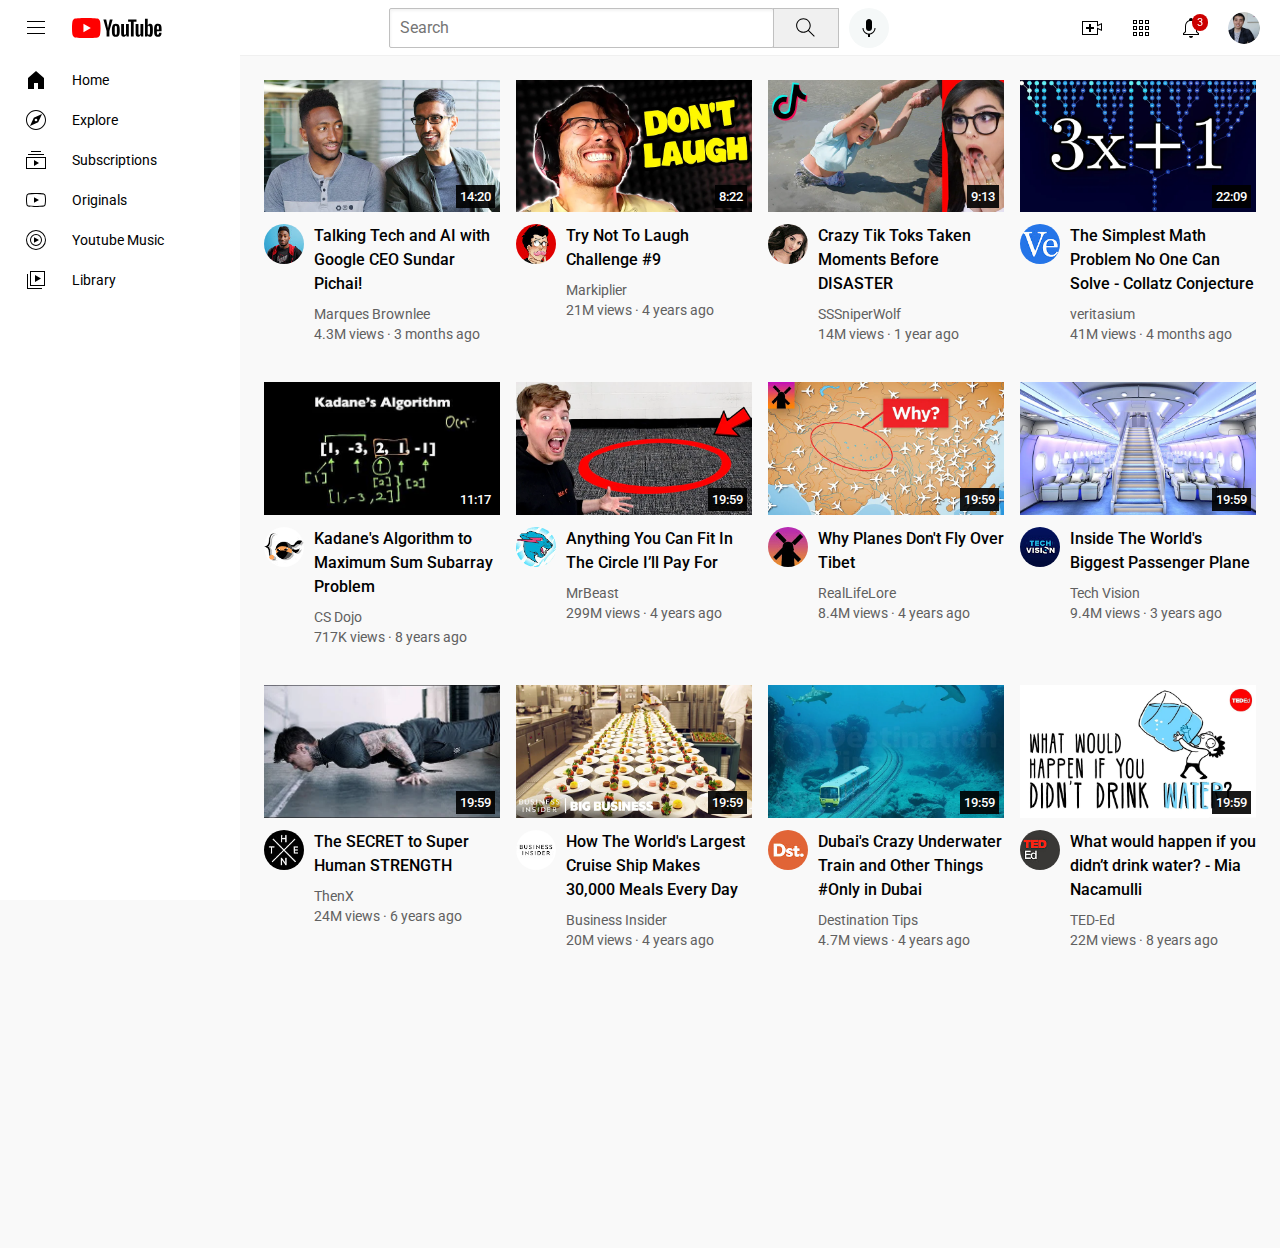
<file: index.html>
<!DOCTYPE html>
<html lang="en">
<head>
    <link rel="stylesheet" href="video.css">
    <link rel="stylesheet" href="header.css">
    <link rel="stylesheet" href="general.css">
    <link rel="stylesheet" href="sidebar.css">

    <link rel="preconnect" href="https://fonts.googleapis.com">
    <link rel="preconnect" href="https://fonts.gstatic.com" crossorigin>
    <link href="https://fonts.googleapis.com/css2?family=Montserrat:ital,wght@0,100..900;1,100..900&family=Roboto:ital,wght@0,100;0,300;0,400;0,500;0,700;0,900;1,100;1,300;1,400;1,500;1,700;1,900&display=swap" rel="stylesheet">

    <meta charset="UTF-8">
    <meta name="viewport" content="width=device-width, initial-scale=1.0">
    <title>YouTube</title>
</head>
<body>
    <header class="header">
        <div class="left-section">
            <img class="hamburger-menu" src="icons/hamburger-menu.svg">
            <img class="youtube-logo" src="icons/youtube-logo.svg">
        </div>
   
        <div class="middle-section">
               <input class="search-bar" type="text" placeholder="Search">
               <button class="search-button">
                   <img class="search-icon" src="icons/search.svg">
                   <div class="tooltip">Search</div>
               </button>
               <button class="voice-search-button">
                   <img class="voice-search-icon" src="icons/voice-search-icon.svg">
                   <div class="tooltip">Search with your voice</div>
               </button>
        </div>

        <div class="right-section">
            <div class="upload-icon-container">
                <img class="upload-icon" src="icons/upload.svg">
                <div class="tooltip">Create</div>
            </div>

            <div class="yt-apps-container">
                <img class="youtube-apps-icon" src="icons/youtube-apps.svg">
                <div class="tooltip">Youtube apps</div>
            </div>

            <div class="notification-icon-container">
                <img class="notifications-icon" src="icons/notifications.svg">
                <div class="notification-count">3</div>
                <div class="tooltip">Notifications</div>
            </div>
            <img class="current-user-picture" src="channel-picture/my-channel.jpeg">
        </div>
    </header>

    <nav class="sidebar">
        <div class="sidebar-link">
            <img src="icons/home.svg">
            <div>Home</div>
        </div>
        <div class="sidebar-link">
            <img src="icons/explore.svg">
            <div>Explore</div>
        </div>
        <div class="sidebar-link">
            <img src="icons/subscriptions.svg">
            <div>Subscriptions</div>
        </div>
        <div class="sidebar-link">
            <img src="icons/originals.svg">
            <div>Originals</div>
        </div>
        <div class="sidebar-link">
            <img src="icons/youtube-music.svg">
            <div>Youtube Music</div>
        </div>
        <div class="sidebar-link">
            <img src="icons/library.svg">
            <div>Library</div>
        </div>
    </nav>
    
    <main>
        <section class="video-grid">
            <div class="video-preview">
                <div class="thumbnail-row">
                    <a href="https://www.youtube.com/watch?v=n2RNcPRtAiY">
                    <img class="thumbnail" src="images/thumbnail-1.webp">
                    </a>
                    <div class="thumbnail-time">14:20</div>
                </div>

                <div class="video-info-grid">
                     <div class="channel-picture">
                        <div class="profile-picture-container">
                            <a href="https://www.youtube.com/c/mkbhd" target="_blank">
                                <img class="profile-picture" src="images/channel-1.jpeg">
                            </a>
                            <div class="channel-tooltip">
                                <img class="channel-tooltip-picture" src="images/channel-1.jpeg">
                            <div>
                                <div class="channel-tooltip-name">Marques Brownlee</div>
                                <div class="channel-tooltip-subs">19.6M subscribers</div>
                            </div>
                        </div>
                     </div>
                </div>
 
                    <div class="video-info">
                        <p class="video-title"> <a href="https://www.youtube.com/watch?v=n2RNcPRtAiY">Talking Tech and AI with Google CEO Sundar Pichai!</a> </p>
                        <p class="video-author"> <a href="https://www.youtube.com/c/mkbhd">Marques Brownlee</a></p>
                        <p class="video-stats">4.3M views &middot; 3 months ago</p>
                    </div>
                </div>
            </div>
        
            <div class="video-preview">
                <div class="thumbnail-row">
                    <a href="https://www.youtube.com/watch?v=mP0RAo9SKZk">
                    <img class="thumbnail" src="images/thumbnail-2.webp">
                    </a>
                    <div class="thumbnail-time">8:22</div>
                </div>

            <div class="video-info-grid">
                 <div class="channel-picture">
                    <div class="profile-picture-container">
                        <a href="https://www.youtube.com/c/markiplier">
                            <img class="profile-picture" src="images/channel-2.jpeg">
                        </a>
                        <div class="channel-tooltip">
                            <img class="channel-tooltip-picture" src="images/channel-2.jpeg">
                        <div>
                            <div class="channel-tooltip-name"> Markpilier </div>
                            <div class="channel-tooltip-subs"> 37M susbcribers </div>
                        </div>
                    </div>     
                </div>
            </div>
                    <div class="video-info">
                        <p class="video-title"><a href="https://www.youtube.com/watch?v=mP0RAo9SKZk">Try Not To Laugh Challenge #9</a></p>
                        <p class="video-author"> <a href="https://www.youtube.com/c/markiplier">Markiplier</a></p>
                        <p class="video-stats">21M views &middot; 4 years ago</p>
                    </div>
                </div>
            </div>
        
            <div class="video-preview">
                <div class="thumbnail-row">
                    <a href="https://www.youtube.com/watch?v=FgjPQQeTh1w">
                    <img class="thumbnail" src="images/thumbnail-3.webp">
                    </a>
                    <div class="thumbnail-time">9:13</div>
                </div>

                <div class="video-info-grid">
                    <div class="channel-picture">
                        <div class="profile-picture-container">
                            <a href="https://www.youtube.com/user/SSSniperWolf">
                                <img class="profile-picture" src="images/channel-3.jpeg">
                            </a>
                            
                            <div class="channel-tooltip">
                                <img class="channel-tooltip-picture" src="images/channel-3.jpeg">
                            <div>
                                <div class="channel-tooltip-name">SSSniperWolf</div>
                                <div class="channel-tooltip-subs">34.7M subscribers</div>
                            </div>
                        </div>
                    </div>
            </div> 

                        
                    <div class="video-info">
                        <p class="video-title"><a href="https://www.youtube.com/watch?v=FgjPQQeTh1w">Crazy Tik Toks Taken Moments Before DISASTER</a> </p>
                        <p class="video-author"> <a href="https://www.youtube.com/user/SSSniperWolf">SSSniperWolf</a></p>
                        <p class="video-stats">14M views &middot; 1 year ago</p>
                    </div>
                </div>
            </div>
        
            <div class="video-preview">
                <div class="thumbnail-row">
                    <a href="https://www.youtube.com/watch?v=094y1Z2wpJg">
                    <img class="thumbnail" src="images/thumbnail-4.webp">
                    </a>
                    <div class="thumbnail-time">22:09</div>
                </div>

                <div class="video-info-grid">
                    <div class="channel-picture">
                        <div class="profile-picture-container">
                            <a href="https://www.youtube.com/c/veritasium">
                                <img class="profile-picture" src="images/channel-4.jpeg">
                            </a>
                            <div class="channel-tooltip">
                                <img class="channel-tooltip-picture" src="images/channel-4.jpeg">
                            <div>
                                <div class="channel-tooltip-name">veritasium</div>
                                <div class="channel-tooltip-subs">16.5M subscribers</div>
                            </div>
                            </div>
                        </div>
                    </div>
                    
                    <div class="video-info">
                        <p class="video-title"><a href="https://www.youtube.com/watch?v=094y1Z2wpJg">The Simplest Math Problem No One Can Solve - Collatz Conjecture</a></p>
                        <p class="video-author"><a href="https://www.youtube.com/c/veritasium"> veritasium </a></p>
                        <p class="video-stats">41M views &middot; 4 months ago</p>
                    </div>
                </div>
            </div>
            
            <div class="video-preview">
                <div class="thumbnail-row">
                    <a href="https://www.youtube.com/watch?v=86CQq3pKSUw">
                    <img class="thumbnail" src="images/thumbnail-5.webp">
                    </a>
                    <div class="thumbnail-time">11:17</div>
                </div>
                <div class="video-info-grid">
                    <div class="channel-picture">
                        <div class="profile-picture-container">
                            <a href="https://www.youtube.com/c/CSDojo">
                                <img class="profile-picture" src="images/channel-5.jpeg">
                            </a>
                            <div class="channel-tooltip">
                                <img class="channel-tooltip-picture" src="images/channel-5.jpeg">
                            <div>
                                <div class="channel-tooltip-name">CS Dojo</div>
                                <div class="channel-tooltip-subs">1.94M subscribers</div>
                            </div>
                            </div>
                        </div>
                    </div>

                    <div class="video-info">
                        <p class="video-title"> <a href="https://www.youtube.com/watch?v=86CQq3pKSUw">
                            Kadane's Algorithm to Maximum Sum Subarray Problem </a> </p>
                        <p class="video-author"> <a href="https://www.youtube.com/c/CSDojo">CS Dojo</a> </p>
                        <p class="video-stats">717K views &middot; 8 years ago</p>
                    </div>
                </div>
            </div>
        
            <div class="video-preview">
                <div class="thumbnail-row">
                    <a href="https://www.youtube.com/watch?v=yXWw0_UfSFg">
                    <img class="thumbnail" src="images/thumbnail-6.webp">
                    </a>
                    <div class="thumbnail-time">19:59</div>
                </div>
                
                <div class="video-info-grid">
                        <div class="channel-picture">
                            <div class="profile-picture-container">
                                <a href="https://www.youtube.com/channel/UCX6OQ3DkcsbYNE6H8uQQuVA">
                                    <img class="profile-picture" src="images/channel-6.jpeg">
                                </a>
                                <div class="channel-tooltip">
                                    <img class="channel-tooltip-picture" src="images/channel-6.jpeg">
                                <div>
                                    <div class="channel-tooltip-name">MrBeast</div>
                                    <div class="channel-tooltip-subs">323M subscribers</div>
                                </div>
                                </div>
                            </div>
                        </div>

                    <div class="video-info">
                        <p class="video-title"> <a href="https://www.youtube.com/watch?v=yXWw0_UfSFg">Anything You Can Fit In The Circle I&#8217ll Pay For </a></p>
                        <p class="video-author"><a href="https://www.youtube.com/channel/UCX6OQ3DkcsbYNE6H8uQQuVA"> MrBeast</a></p>
                        <p class="video-stats">299M views &middot; 4 years ago</p>
                    </div>
                </div>
            </div>  
            
            <div class="video-preview">
                <div class="thumbnail-row">
                    <a href="https://www.youtube.com/watch?v=fNVa1qMbF9Y">
                    <img class="thumbnail" src="images/thumbnail-7.webp">
                    </a>
                    <div class="thumbnail-time">19:59</div>
                </div>

                <div class="video-info-grid">
                        <div class="channel-picture">
                            <div class="profile-picture-container">
                                <a href="https://www.youtube.com/channel/UCP5tjEmvPItGyLhmjdwP7Ww">
                                    <img class="profile-picture" src="images/channel-7.jpeg">
                                </a>
                                <div class="channel-tooltip">
                                    <img class="channel-tooltip-picture" src="images/channel-7.jpeg">
                                <div>
                                    <div class="channel-tooltip-name">RealLifeLore</div>
                                    <div class="channel-tooltip-subs">7.63M subscribers</div>
                                </div>
                                </div>
                            </div>
                        </div>                
               

                    <div class="video-info">
                        <p class="video-title"> <a href="https://www.youtube.com/watch?v=fNVa1qMbF9Y">
                            Why Planes Don't Fly Over Tibet</a></p>
                        <p class="video-author"> <a href="https://www.youtube.com/channel/UCP5tjEmvPItGyLhmjdwP7Ww">RealLifeLore</a> </p>
                        <p class="video-stats">8.4M views &middot; 4 years ago</p>
                    </div>
                </div>
            </div>  
    
            <div class="video-preview">
                <div class="thumbnail-row">
                    <a href="https://www.youtube.com/watch?v=lFm4EM1juls">
                    <img class="thumbnail" src="images/thumbnail-8.webp">
                    </a>
                    <div class="thumbnail-time">19:59</div>
                </div>

                <div class="video-info-grid">
                    <div class="channel-picture">
                         <div class="profile-picture-container">
                            <a href="https://www.youtube.com/channel/UCHAK6CyegY22Zj2GWrcaIxg">
                                <img class="profile-picture" src="images/channel-8.jpeg">
                                </a>
                            <div class="channel-tooltip">
                                <img class="channel-tooltip-picture" src="images/channel-8.jpeg">
                             <div>
                                <div class="channel-tooltip-name">TechVision</div>
                                <div class="channel-tooltip-subs">840K subscribers</div>
                            </div>
                            </div>
                        </div>
                    </div>  

                    <div class="video-info">
                        <p class="video-title"> <a href="https://www.youtube.com/watch?v=lFm4EM1juls">
                            Inside The World's Biggest Passenger Plane </a></p>
                        <p class="video-author"> <a href="https://www.youtube.com/channel/UCHAK6CyegY22Zj2GWrcaIxg">Tech Vision</a> </p>
                        <p class="video-stats">9.4M views &middot; 3 years ago</p>
                    </div>
                </div>
            </div>  
    
            <div class="video-preview">
                <div class="thumbnail-row">
                    <a href="https://www.youtube.com/watch?v=ixmxOlcrlUc">
                    <img class="thumbnail" src="images/thumbnail-9.webp">
                    </a>
                    <div class="thumbnail-time">19:59</div>
                </div>

                <div class="video-info-grid">
                    <div class="channel-picture">
                        <div class="profile-picture-container">
                           <a href="https://www.youtube.com/c/OFFICIALTHENXSTUDIOS">
                               <img class="profile-picture" src="images/channel-9.jpeg">
                               </a>
                           <div class="channel-tooltip">
                               <img class="channel-tooltip-picture" src="images/channel-9.jpeg">
                            <div>
                               <div class="channel-tooltip-name">ThenX</div>
                               <div class="channel-tooltip-subs">7.8M subscribers</div>
                           </div>
                           </div>
                       </div>
                   </div>  

                    <div class="video-info">
                        <p class="video-title"> <a href="https://www.youtube.com/watch?v=ixmxOlcrlUc"> 
                            The SECRET to Super Human STRENGTH </a></p>
                        <p class="video-author"> <a href="https://www.youtube.com/c/OFFICIALTHENXSTUDIOS">ThenX</a> </p>
                        <p class="video-stats">24M views &middot; 6 years ago</p>
                    </div>
                </div>
            </div>  
    
            <div class="video-preview">
                <div class="thumbnail-row">
                    <a href="https://www.youtube.com/watch?v=R2vXbFp5C9o">
                    <img class="thumbnail" src="images/thumbnail-10.webp">
                    </a>
                    <div class="thumbnail-time">19:59</div>
                </div>

                <div class="video-info-grid">
                    <div class="channel-picture">
                        <div class="profile-picture-container">
                           <a href="https://www.youtube.com/user/businessinsider">
                               <img class="profile-picture" src="images/channel-10.jpeg">
                               </a>
                           <div class="channel-tooltip">
                               <img class="channel-tooltip-picture" src="images/channel-10.jpeg">
                            <div>
                               <div class="channel-tooltip-name">Business Insider</div>
                               <div class="channel-tooltip-subs">9.64M subscribers</div>
                           </div>
                           </div>
                       </div>
                   </div>  

                    <div class="video-info">
                        <p class="video-title"> <a href="https://www.youtube.com/watch?v=R2vXbFp5C9o"> How The World's Largest Cruise Ship Makes 30,000 Meals Every Day </a></p>
                        <p class="video-author"><a href="https://www.youtube.com/user/businessinsider">Business Insider</a> </p>
                        <p class="video-stats">20M views &middot; 4 years ago</p>
                    </div>
                </div>
            </div>  
    
            <div class="video-preview">
                <div class="thumbnail-row">
                    <a href="https://www.youtube.com/watch?v=0nZuYyXET3s">
                    <img class="thumbnail" src="images/thumbnail-11.webp">
                    </a>
                    <div class="thumbnail-time">19:59</div>
                </div>

                <div class="video-info-grid">
                    <div class="profile-picture-container">
                        <a href="https://www.youtube.com/c/Destinationtips">
                            <img class="profile-picture" src="images/channel-11.jpeg">
                            </a>
                        <div class="channel-tooltip">
                            <img class="channel-tooltip-picture" src="images/channel-11.jpeg">
                         <div>
                            <div class="channel-tooltip-name">Destination Tips</div>
                            <div class="channel-tooltip-subs">282K subscribers</div>
                        </div>
                        </div>
                    </div>

                    <div class="video-info">
                        <p class="video-title"> <a href="https://www.youtube.com/watch?v=0nZuYyXET3s"> Dubai's Crazy Underwater Train and Other Things #Only in Dubai </a></p>
                        <p class="video-author"> <a href="https://www.youtube.com/c/Destinationtips">Destination Tips</a> </p>
                        <p class="video-stats">4.7M views &middot; 4 years ago</p>
                    </div>
                </div>
            </div>  
    
    
            <div class="video-preview">
                <div class="thumbnail-row">
                    <a href="https://www.youtube.com/watch?v=9iMGFqMmUFs">
                    <img class="thumbnail" src="images/thumbnail-12.webp">
                    </a>
                    <div class="thumbnail-time">19:59</div>
                </div>

                <div class="video-info-grid">
                    <div class="profile-picture-container">
                        <a href="https://www.youtube.com/teded">
                            <img class="profile-picture" src="images/channel-12.jpeg">
                            </a>
                        <div class="channel-tooltip">
                            <img class="channel-tooltip-picture" src="images/channel-12.jpeg">
                         <div>
                            <div class="channel-tooltip-name">Destination Tips</div>
                            <div class="channel-tooltip-subs">20.5M subscribers</div>
                        </div>
                        </div>
                    </div>

                    <div class="video-info">
                        <p class="video-title"> <a href="https://www.youtube.com/watch?v=9iMGFqMmUFs">
                            What would happen if you didn’t drink water? - Mia Nacamulli </a></p>
                        <p class="video-author"> <a href="https://www.youtube.com/teded">TED-Ed</a> </p>
                        <p class="video-stats">22M views &middot; 8 years ago</p>
                    </div>
                </div>
            </div>  
        </section>
    </main>
    

<div style="margin-bottom: 300px;"></div>
</body>
</html>
</file>
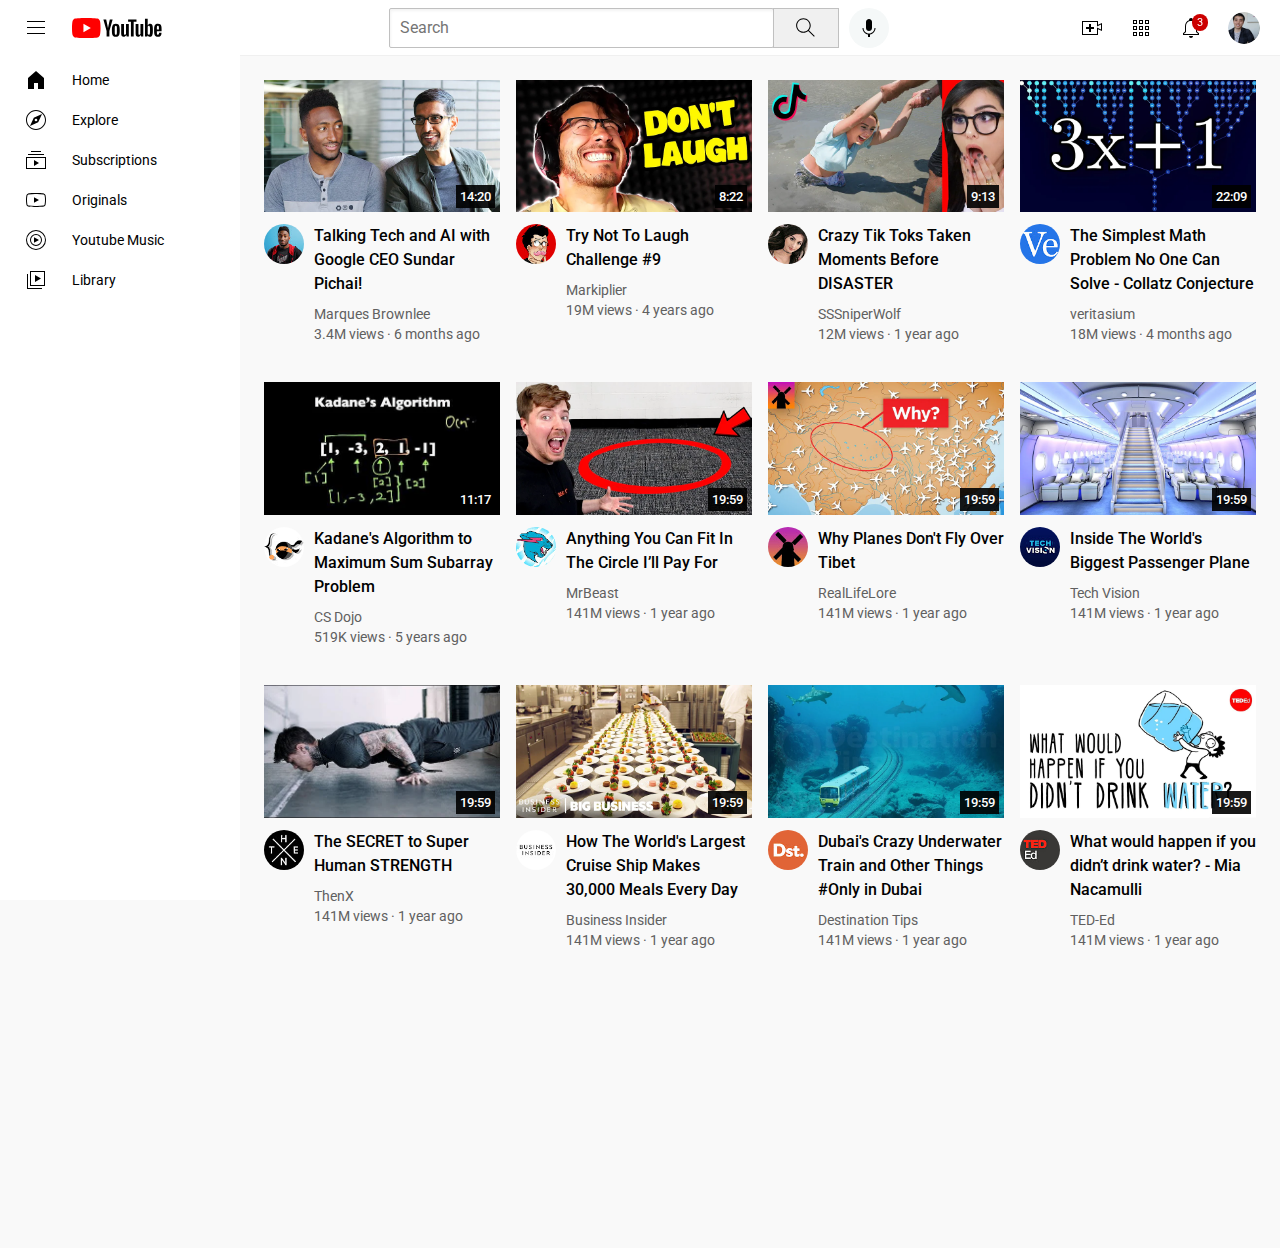
<file: youtube.html>
<!DOCTYPE html>
<html lang="en">
<head>
    <link rel="stylesheet" href="video.css">
    <link rel="stylesheet" href="header.css">
    <link rel="stylesheet" href="general.css">
    <link rel="stylesheet" href="sidebar.css">

    <link rel="preconnect" href="https://fonts.googleapis.com">
    <link rel="preconnect" href="https://fonts.gstatic.com" crossorigin>
    <link href="https://fonts.googleapis.com/css2?family=Montserrat:ital,wght@0,100..900;1,100..900&family=Roboto:ital,wght@0,100;0,300;0,400;0,500;0,700;0,900;1,100;1,300;1,400;1,500;1,700;1,900&display=swap" rel="stylesheet">

    <meta charset="UTF-8">
    <meta name="viewport" content="width=device-width, initial-scale=1.0">
    <title>YouTube</title>
</head>
<body>
    <header class="header">
        <div class="left-section">
            <img class="hamburger-menu" src="icons/hamburger-menu.svg">
            <img class="youtube-logo" src="icons/youtube-logo.svg">
        </div>
   
        <div class="middle-section">
               <input class="search-bar" type="text" placeholder="Search">
               <button class="search-button">
                   <img class="search-icon" src="icons/search.svg">
                   <div class="tooltip">Search</div>
               </button>
               <button class="voice-search-button">
                   <img class="voice-search-icon" src="icons/voice-search-icon.svg">
                   <div class="tooltip">Search with your voice</div>
               </button>
        </div>

        <div class="right-section">
            <div class="upload-icon-container">
                <img class="upload-icon" src="icons/upload.svg">
                <div class="tooltip">Create</div>
            </div>

            <div class="yt-apps-container">
                <img class="youtube-apps-icon" src="icons/youtube-apps.svg">
                <div class="tooltip">Youtube apps</div>
            </div>

            <div class="notification-icon-container">
                <img class="notifications-icon" src="icons/notifications.svg">
                <div class="notification-count">3</div>
                <div class="tooltip">Notifications</div>
            </div>
            <img class="current-user-picture" src="channel-picture/my-channel.jpeg">
        </div>
    </header>

    <nav class="sidebar">
        <div class="sidebar-link">
            <img src="icons/home.svg">
            <div>Home</div>
        </div>
        <div class="sidebar-link">
            <img src="icons/explore.svg">
            <div>Explore</div>
        </div>
        <div class="sidebar-link">
            <img src="icons/subscriptions.svg">
            <div>Subscriptions</div>
        </div>
        <div class="sidebar-link">
            <img src="icons/originals.svg">
            <div>Originals</div>
        </div>
        <div class="sidebar-link">
            <img src="icons/youtube-music.svg">
            <div>Youtube Music</div>
        </div>
        <div class="sidebar-link">
            <img src="icons/library.svg">
            <div>Library</div>
        </div>
    </nav>
    
    <main>
        <section class="video-grid">
            <div class="video-preview">
                <div class="thumbnail-row">
                    <a href="https://www.youtube.com/watch?v=n2RNcPRtAiY">
                    <img class="thumbnail" src="images/thumbnail-1.webp">
                    </a>
                    <div class="thumbnail-time">14:20</div>
                </div>

                <div class="video-info-grid">
                     <div class="channel-picture">
                        <div class="profile-picture-container">
                            <a href="https://www.youtube.com/c/mkbhd" target="_blank">
                                <img class="profile-picture" src="images/channel-1.jpeg">
                            </a>
                            <div class="channel-tooltip">
                                <img class="channel-tooltip-picture" src="images/channel-1.jpeg">
                            <div>
                                <div class="channel-tooltip-name">Marques Brownlee</div>
                                <div class="channel-tooltip-subs">19.6M subscribers</div>
                            </div>
                        </div>
                     </div>
                </div>
 
                    <div class="video-info">
                        <p class="video-title"> <a href="https://www.youtube.com/watch?v=n2RNcPRtAiY">Talking Tech and AI with Google CEO Sundar Pichai!</a> </p>
                        <p class="video-author"> <a href="https://www.youtube.com/c/mkbhd">Marques Brownlee</a></p>
                        <p class="video-stats">3.4M views &middot; 6 months ago</p>
                    </div>
                </div>
            </div>
        
            <div class="video-preview">
                <div class="thumbnail-row">
                    <a href="https://www.youtube.com/watch?v=mP0RAo9SKZk">
                    <img class="thumbnail" src="images/thumbnail-2.webp">
                    </a>
                    <div class="thumbnail-time">8:22</div>
                </div>

            <div class="video-info-grid">
                 <div class="channel-picture">
                    <div class="profile-picture-container">
                        <a href="https://www.youtube.com/c/markiplier">
                            <img class="profile-picture" src="images/channel-2.jpeg">
                        </a>
                        <div class="channel-tooltip">
                            <img class="channel-tooltip-picture" src="images/channel-2.jpeg">
                        <div>
                            <div class="channel-tooltip-name"> Markpilier </div>
                            <div class="channel-tooltip-subs"> 37M susbcribers </div>
                        </div>
                    </div>     
                </div>
            </div>
                    <div class="video-info">
                        <p class="video-title"><a href="https://www.youtube.com/watch?v=mP0RAo9SKZk">Try Not To Laugh Challenge #9</a></p>
                        <p class="video-author"> <a href="https://www.youtube.com/c/markiplier">Markiplier</a></p>
                        <p class="video-stats">19M views &middot; 4 years ago</p>
                    </div>
                </div>
            </div>
        
            <div class="video-preview">
                <div class="thumbnail-row">
                    <a href="https://www.youtube.com/watch?v=FgjPQQeTh1w">
                    <img class="thumbnail" src="images/thumbnail-3.webp">
                    </a>
                    <div class="thumbnail-time">9:13</div>
                </div>

                <div class="video-info-grid">
                    <div class="channel-picture">
                        <div class="profile-picture-container">
                            <a href="https://www.youtube.com/user/SSSniperWolf">
                                <img class="profile-picture" src="images/channel-3.jpeg">
                            </a>
                            
                            <div class="channel-tooltip">
                                <img class="channel-tooltip-picture" src="images/channel-3.jpeg">
                            <div>
                                <div class="channel-tooltip-name">SSSniperWolf</div>
                                <div class="channel-tooltip-subs">34.7M subscribers</div>
                            </div>
                        </div>
                    </div>
            </div> 

                        
                    <div class="video-info">
                        <p class="video-title"><a href="https://www.youtube.com/watch?v=FgjPQQeTh1w">Crazy Tik Toks Taken Moments Before DISASTER</a> </p>
                        <p class="video-author"> <a href="https://www.youtube.com/user/SSSniperWolf">SSSniperWolf</a></p>
                        <p class="video-stats">12M views &middot; 1 year ago</p>
                    </div>
                </div>
            </div>
        
            <div class="video-preview">
                <div class="thumbnail-row">
                    <a href="https://www.youtube.com/watch?v=094y1Z2wpJg">
                    <img class="thumbnail" src="images/thumbnail-4.webp">
                    </a>
                    <div class="thumbnail-time">22:09</div>
                </div>
                <div class="video-info-grid">
                    <div class="channel-picture">
                        <a href="https://www.youtube.com/c/veritasium">
                            <img class="profile-picture" src="images/channel-4.jpeg">
                        </a>
                    </div>
                    <div class="video-info">
                        <p class="video-title"><a href="https://www.youtube.com/watch?v=094y1Z2wpJg">The Simplest Math Problem No One Can Solve - Collatz Conjecture</a></p>
                        <p class="video-author"><a href="https://www.youtube.com/c/veritasium"> veritasium </a></p>
                        <p class="video-stats">18M views &middot; 4 months ago</p>
                    </div>
                </div>
            </div>
            
            <div class="video-preview">
                <div class="thumbnail-row">
                    <a href="https://www.youtube.com/watch?v=86CQq3pKSUw">
                    <img class="thumbnail" src="images/thumbnail-5.webp">
                    </a>
                    <div class="thumbnail-time">11:17</div>
                </div>
                <div class="video-info-grid">
                    <div class="channel-picture">
                        <a href="https://www.youtube.com/c/CSDojo">
                            <img class="profile-picture" src="images/channel-5.jpeg">
                        </a>
                    </div>
                    <div class="video-info">
                        <p class="video-title"> <a href="https://www.youtube.com/watch?v=86CQq3pKSUw">
                            Kadane's Algorithm to Maximum Sum Subarray Problem </a> </p>
                        <p class="video-author"> <a href="https://www.youtube.com/c/CSDojo">CS Dojo</a> </p>
                        <p class="video-stats">519K views &middot; 5 years ago</p>
                    </div>
                </div>
            </div>
        
            <div class="video-preview">
                <div class="thumbnail-row">
                    <a href="https://www.youtube.com/watch?v=yXWw0_UfSFg">
                    <img class="thumbnail" src="images/thumbnail-6.webp">
                    </a>
                    <div class="thumbnail-time">19:59</div>
                </div>
                <div class="video-info-grid">
                    <div class="channel-picture">
                        <a href="https://www.youtube.com/channel/UCX6OQ3DkcsbYNE6H8uQQuVA">
                            <img class="profile-picture" src="images/channel-6.jpeg">
                        </a>
                    </div>
                    <div class="video-info">
                        <p class="video-title"> <a href="https://www.youtube.com/watch?v=yXWw0_UfSFg">Anything You Can Fit In The Circle I&#8217ll Pay For </a></p>
                        <p class="video-author"><a href="https://www.youtube.com/channel/UCX6OQ3DkcsbYNE6H8uQQuVA"> MrBeast</a></p>
                        <p class="video-stats">141M views &middot; 1 year ago</p>
                    </div>
                </div>
            </div>  
            
            <div class="video-preview">
                <div class="thumbnail-row">
                    <a href="https://www.youtube.com/watch?v=fNVa1qMbF9Y">
                    <img class="thumbnail" src="images/thumbnail-7.webp">
                    </a>
                    <div class="thumbnail-time">19:59</div>
                </div>
                <div class="video-info-grid">
                    <div class="channel-picture">
                        <a href="https://www.youtube.com/channel/UCP5tjEmvPItGyLhmjdwP7Ww">
                            <img class="profile-picture" src="images/channel-7.jpeg">
                        </a>
                    </div>
                    <div class="video-info">
                        <p class="video-title"> <a href="https://www.youtube.com/watch?v=fNVa1qMbF9Y">
                            Why Planes Don't Fly Over Tibet</a></p>
                        <p class="video-author"> <a href="https://www.youtube.com/channel/UCP5tjEmvPItGyLhmjdwP7Ww">RealLifeLore</a> </p>
                        <p class="video-stats">141M views &middot; 1 year ago</p>
                    </div>
                </div>
            </div>  
    
            <div class="video-preview">
                <div class="thumbnail-row">
                    <a href="https://www.youtube.com/watch?v=lFm4EM1juls">
                    <img class="thumbnail" src="images/thumbnail-8.webp">
                    </a>
                    <div class="thumbnail-time">19:59</div>
                </div>
                <div class="video-info-grid">
                    <div class="channel-picture">
                        <a href="https://www.youtube.com/channel/UCHAK6CyegY22Zj2GWrcaIxg">
                            <img class="profile-picture" src="images/channel-8.jpeg">
                        </a>
                    </div>
                    <div class="video-info">
                        <p class="video-title"> <a href="https://www.youtube.com/watch?v=lFm4EM1juls">
                            Inside The World's Biggest Passenger Plane </a></p>
                        <p class="video-author"> <a href="https://www.youtube.com/channel/UCHAK6CyegY22Zj2GWrcaIxg">Tech Vision</a> </p>
                        <p class="video-stats">141M views &middot; 1 year ago</p>
                    </div>
                </div>
            </div>  
    
            <div class="video-preview">
                <div class="thumbnail-row">
                    <a href="https://www.youtube.com/watch?v=ixmxOlcrlUc">
                    <img class="thumbnail" src="images/thumbnail-9.webp">
                    </a>
                    <div class="thumbnail-time">19:59</div>
                </div>
                <div class="video-info-grid">
                    <div class="channel-picture">
                        <a href="https://www.youtube.com/c/OFFICIALTHENXSTUDIOS">
                            <img class="profile-picture" src="images/channel-9.jpeg">
                        </a>
                    </div>
                    <div class="video-info">
                        <p class="video-title"> <a href="https://www.youtube.com/watch?v=ixmxOlcrlUc"> 
                            The SECRET to Super Human STRENGTH </a></p>
                        <p class="video-author"> <a href="https://www.youtube.com/c/OFFICIALTHENXSTUDIOS">ThenX</a> </p>
                        <p class="video-stats">141M views &middot; 1 year ago</p>
                    </div>
                </div>
            </div>  
    
            <div class="video-preview">
                <div class="thumbnail-row">
                    <a href="https://www.youtube.com/watch?v=R2vXbFp5C9o">
                    <img class="thumbnail" src="images/thumbnail-10.webp">
                    </a>
                    <div class="thumbnail-time">19:59</div>
                </div>
                <div class="video-info-grid">
                    <div class="channel-picture">
                        <a href="https://www.youtube.com/user/businessinsider">
                            <img class="profile-picture" src="images/channel-10.jpeg">
                        </a>
                    </div>
                    <div class="video-info">
                        <p class="video-title"> <a href="https://www.youtube.com/watch?v=R2vXbFp5C9o"> How The World's Largest Cruise Ship Makes 30,000 Meals Every Day </a></p>
                        <p class="video-author"><a href="https://www.youtube.com/user/businessinsider">Business Insider</a> </p>
                        <p class="video-stats">141M views &middot; 1 year ago</p>
                    </div>
                </div>
            </div>  
    
            <div class="video-preview">
                <div class="thumbnail-row">
                    <a href="https://www.youtube.com/watch?v=0nZuYyXET3s">
                    <img class="thumbnail" src="images/thumbnail-11.webp">
                    </a>
                    <div class="thumbnail-time">19:59</div>
                </div>
                <div class="video-info-grid">
                    <div class="channel-picture">
                        <a href="https://www.youtube.com/c/Destinationtips">
                            <img class="profile-picture" src="images/channel-11.jpeg">
                        </a>
                    </div>
                    <div class="video-info">
                        <p class="video-title"> <a href="https://www.youtube.com/watch?v=0nZuYyXET3s"> Dubai's Crazy Underwater Train and Other Things #Only in Dubai </a></p>
                        <p class="video-author"> <a href="https://www.youtube.com/c/Destinationtips">Destination Tips</a> </p>
                        <p class="video-stats">141M views &middot; 1 year ago</p>
                    </div>
                </div>
            </div>  
    
    
            <div class="video-preview">
                <div class="thumbnail-row">
                    <a href="https://www.youtube.com/watch?v=9iMGFqMmUFs">
                    <img class="thumbnail" src="images/thumbnail-12.webp">
                    </a>
                    <div class="thumbnail-time">19:59</div>
                </div>
                <div class="video-info-grid">
                    <div class="channel-picture">
                        <a href="https://www.youtube.com/teded">
                            <img class="profile-picture" src="images/channel-12.jpeg">
                        </a>
                    </div>
                    <div class="video-info">
                        <p class="video-title"> <a href="https://www.youtube.com/watch?v=9iMGFqMmUFs">
                            What would happen if you didn’t drink water? - Mia Nacamulli </a></p>
                        <p class="video-author"> <a href="https://www.youtube.com/teded">TED-Ed</a> </p>
                        <p class="video-stats">141M views &middot; 1 year ago</p>
                    </div>
                </div>
            </div>  
        </section>
       
     <!--  <div class="video-preview">
            <div class="thumbnail-row">
                <img class="thumbnail" src="images/thumbnail-2.webp">
             </div>
            <div class="video-info-grid">
                <div class="channel-picture">
                    <img class="profile-picture" src="images/channel-2.jpeg">
                </div>
            <div class="video-info">
                <p class="video-title"> Try Not To Laugh Challenge #9 </p>
                <p class="video-author"> Markiplier </p>
                <p class="video-stats"> 19M views &middot; 4 years ago </p>
            </div>
        </div> --> 
    </main>
    

<div style="margin-bottom: 300px;"></div>
</body>
</html>
</file>
<file: video.css>
.thumbnail {
    width: 100%;
}

.video-info-grid {
    display: grid;
    grid-template-columns: 50px 1fr;

}

.video-title {
    margin-top: 0;
    font-size: 14px;
    font-weight: 500;
    line-height: 20px;
    margin-bottom: 10px;
}

.video-author, .video-stats {
    font-size: 12px;
    color: rgb(96, 96, 96);
}

.video-author {
    margin-bottom: 4px;
}

/* .channel-picture {
    display: inline-block;
    width: 200px;
    width: 50px;
    vertical-align: top;
} */

.profile-picture {
    width: 40px;
    border-radius: 50px;
}

.profile-picture-container {
    display: inline-block;
    position: relative;
}

.channel-tooltip {
    position: absolute;
    top: 55;
    background-color: white;
    width: 200px;
    padding: 12px 12px;
    box-shadow: 2px 3px 10px rgba(0, 0, 0, 0.3);
    border-radius: 6px;
    z-index: 300;

    opacity: 0;
    pointer-events: none;

    display: flex;
    align-items: center;
    transform: opacity 0.15s;
}

.profile-picture-container:hover .channel-tooltip {
    opacity: 1;
  }

  .channel-tooltip-picture {
    width: 50px;
    height: 50px;
    border-radius: 25px;
    margin-right: 8px;
  }
  
  .channel-tooltip-name {
    font-family: Roboto, Arial;
    font-weight: bold;
    font-size: 16px;
    margin-bottom: 4px;
  }
  
  .channel-tooltip-subs {
    font-family: Roboto, Arial;
    color: rgb(96, 96, 96);
    font-size: 14px;
  }

.thumbnail-row {
    margin-bottom: 8px;
    position: relative;
}

.video-grid {
    display: grid;
    grid-template-columns: 1fr 1fr 1fr;
    column-gap: 16px;
    row-gap: 40px;
}

@media (max-width: 750px) {
    .video-grid {
        grid-template-columns: 1fr 1fr;
    }
}

@media (min-width:751px) and (max-width: 999px) {
    .video-grid {
        grid-template-columns: 1fr 1fr 1fr;
    }
}

@media (min-width: 1000px) {
    .video-grid {
        grid-template-columns: 1fr 1fr 1fr 1fr;
    }
}

@media (min-width: 1000px) {
    .video-title {
      font-size: 16px;
      line-height: 24px;
    }
  }
  
  @media (min-width: 1000px) {
    .video-author,
    .video-stats {
      font-size: 14px;
    }
  }

.thumbnail-time {
    position: absolute;
    right: 5px;
    bottom: 8px;
    background-color: rgba(0, 0, 0, 0.9);
    color: white;
    font-weight: 500;
    font-family: Roboto, Arial;
    font-size: 13px;
    padding: 4px;
}

.video-info a {
    text-decoration: none;
    color: inherit;
}
</file>
<file: header.css>
.header {
    height: 55px;
    display: flex;
    flex-direction: row;
    justify-content: space-between;
    border-bottom: 1px solid rgb(240, 240, 240);

    position: fixed;
    top: 0;
    left: 0;
    right: 0;

    background-color: white;
    z-index: 100;
}

.left-section {
    display: flex;
    align-items: center;
}

.hamburger-menu {
    height: 24px;
    margin-left: 24px;
    margin-right: 24px;
}

.youtube-logo {
    height: 20px;
}

.middle-section {
    flex: 1;
    margin-left: 70px;
    margin-right: 35px;
    max-width: 500px;
    display: flex;
    align-items: center;  
}

.search-bar {
    flex: 1;
    height: 36px;
    padding-left: 10px;
    font-size: 16px;
    border: 1px solid rgb(192, 192, 192);
    border-radius: 2px;
    box-shadow: inset 1px 2px 3px rgba(0, 0, 0, 0.05);
    width: 0;
}

.search-bar::placeholder {
    font-family: Roboto, Arial;
    font-size: 16px;
}

.search-button {
    height: 40px;
    width: 66px;
    background-color: rgb(240, 240, 240);
    border: 1px solid rgb(192, 192, 192);
    margin-left: -1px;
    margin-right: 10px;
}

.search-button, .voice-search-button, .upload-icon-container, 
.yt-apps-container, .notification-icon-container {
    display: flex;
    justify-content: center;
    align-items: center;
    position: relative;
}

.search-button .tooltip,
.voice-search-button .tooltip, 
.upload-icon-container .tooltip, 
.yt-apps-container .tooltip,
.notification-icon-container .tooltip {
    position: absolute;
    background-color: gray;
    color: white;
    padding: 4px 8px 4px 8px;
    border-radius: 2px;
    font-family: Roboto, Arial;
    font-size: 12px;
    bottom: -30px;
    transition: opacity 0.15s;
    pointer-events: none;
    white-space: nowrap;
    opacity: 0;
}

.search-button:hover .tooltip, 
.voice-search-button:hover .tooltip, 
.upload-icon-container:hover .tooltip,
.yt-apps-container:hover .tooltip,
.notification-icon-container:hover .tooltip {
    opacity: 1;
}

.search-icon {
    height: 25px;
}

.voice-search-button {
    height: 40px;
    width: 40px;
    border-radius: 20px;
    border: none;
    background-color: rgb(245, 248, 248);
}

.voice-search-icon {
    height: 24px;
}

.right-section {
    width: 180px;
    margin-right: 20px;
    display: flex;
    align-items: center;
    justify-content: space-between;
    flex-shrink: 0;
}

.upload-icon {
    height: 24px;
}

.notification-icon-container {
    position: relative;
}

.notification-count {
    position: absolute;
    background-color: rgb(204, 0, 0);
    font-family: Roboto, Arial;
    color: white;
    border-radius: 10px;
    top: -2px;
    right: -5px;
    font-size: 11px;
    padding: 2px 5px;
}

.youtube-apps-icon {
    height: 24px;
}

.notifications-icon {
    height: 24px;
}

.current-user-picture {
    height: 32px;
    border-radius: 16px;
}
</file>
<file: general.css>
p {
    font-family: Roboto, Arial;
    margin-top: 0;
    margin-bottom: 0;
}

body {
    margin: 0;
    padding-top: 80px;
    padding-left: 96px;
    padding-right: 24px;
    background-color: rgb(249, 249, 249);
}

@media (min-width: 1200.1px) {
    body {
      margin-left: 168px;
    }
  }
</file>
<file: sidebar.css>
@media (max-width: 1200px) {
    .sidebar {
        position: fixed;
        bottom: 0;
        left: 0;
        top: 55px;
        width: 72px;
        background-color: white;
        z-index: 200;
        padding-top: 5px;
    }
    
    .sidebar-link {
        height: 74px;
        display: flex;
        justify-content: center;
        align-items: center;
        flex-direction: column;
        cursor: pointer;
    }
    
    .sidebar-link:hover {
        background-color: rgb(238, 235, 235);
    }
    
    .sidebar-link img {
        height: 24px;
        margin-bottom: 4px;
    }
    
    .sidebar-link div {
        font-family: Roboto, Arial;
        font-size: 10px;
    }
    
}

@media (min-width: 1200.1px)  {
    .sidebar {
        position: fixed;
        bottom: 0;
        left: 0;
        top: 55px;
        width: 240px;
        background-color: white;
        z-index: 200;
        padding-top: 5px;
    }
    
    .sidebar-link {
        display: flex;
        align-items: center;
        padding: 8px 24px;
        flex-direction: row;
        cursor: pointer;
        
    }
    
    .sidebar-link:hover {
        background-color: rgb(238, 235, 235);
    }
    
    .sidebar-link img {
        height: 24px;
        margin-right: 24px;
    }
    
    .sidebar-link div {
        font-family: Roboto, Arial;
        font-size: 14px;
    }
    
}
</file>
